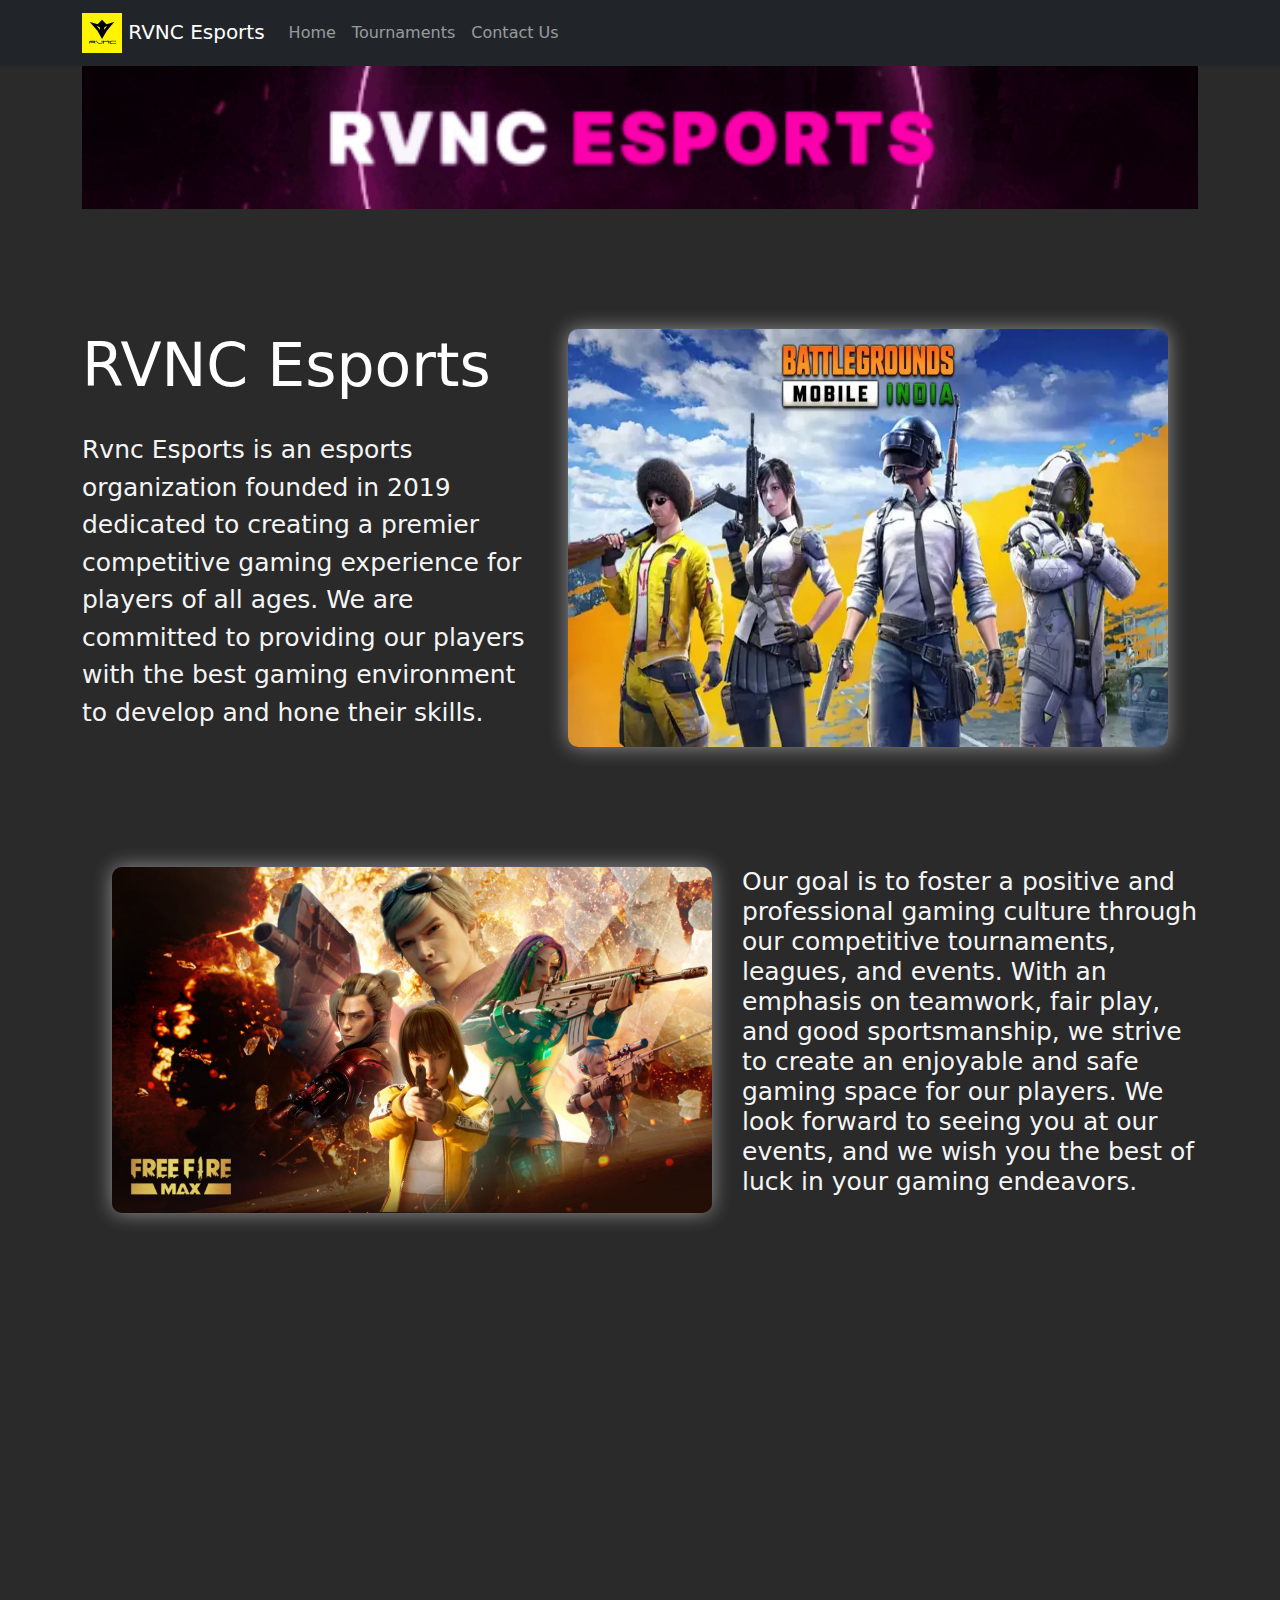
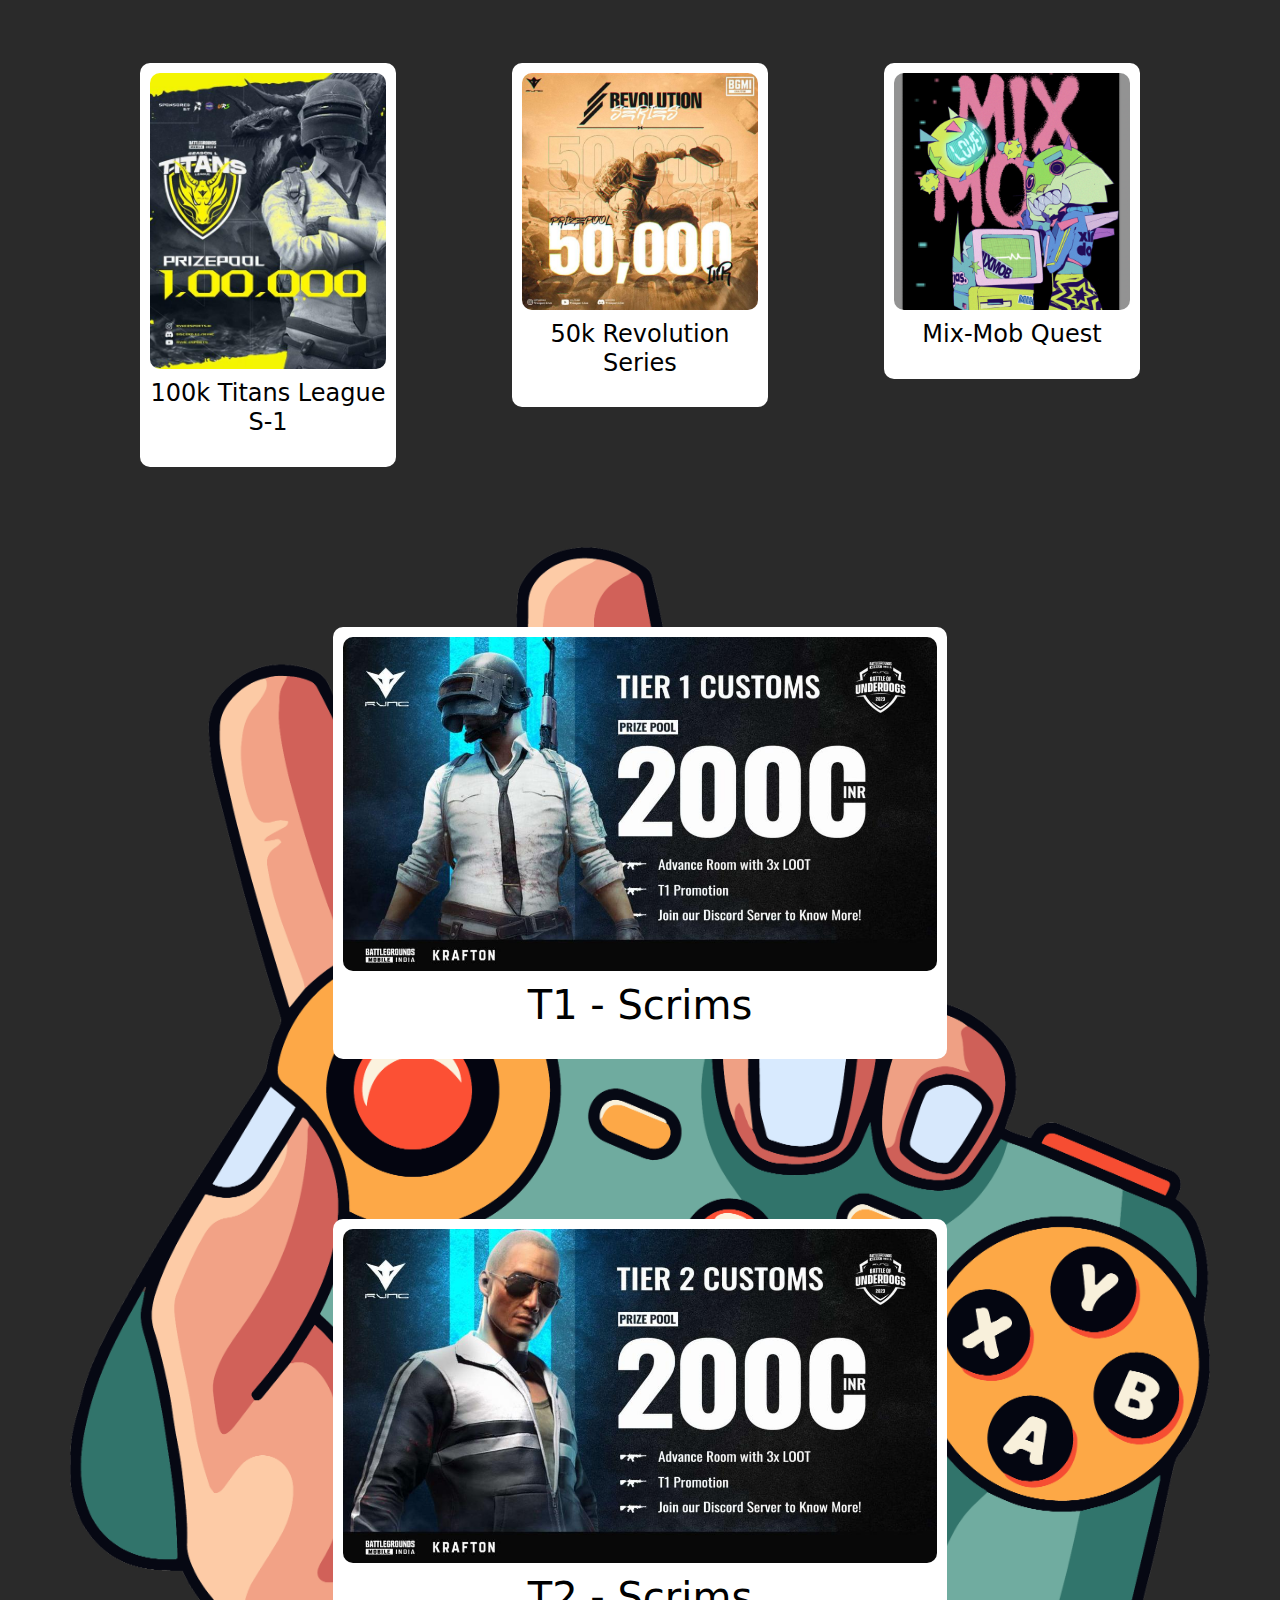
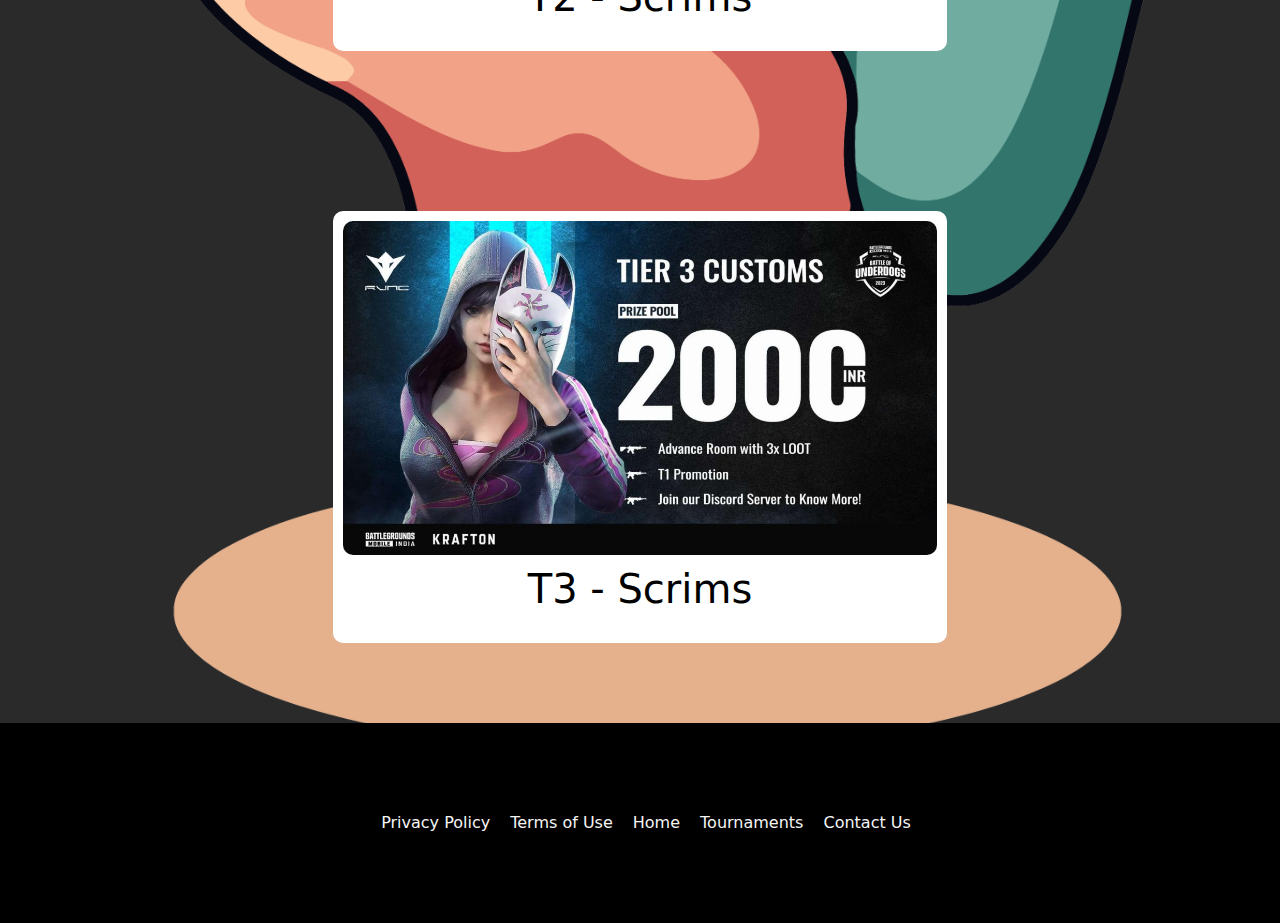
<file: index.html>
<!DOCTYPE html>
<html lang="en">
  <head>
    <meta charset="UTF-8" />
    <meta name="viewport" content="width=device-width, initial-scale=1.0" />
    <link
      rel="stylesheet"
      href="https://cdn.jsdelivr.net/npm/bootstrap@5.3.0/dist/css/bootstrap.min.css"
    />
    <title>RVNC E-Sports</title>
    <link rel="stylesheet" href="style.css" />
    <link rel="stylesheet" href="https://cdnjs.cloudflare.com/ajax/libs/font-awesome/6.4.0/css/all.min.css" integrity="sha512-iecdLmaskl7CVkqkXNQ/ZH/XLlvWZOJyj7Yy7tcenmpD1ypASozpmT/E0iPtmFIB46ZmdtAc9eNBvH0H/ZpiBw==" crossorigin="anonymous" referrerpolicy="no-referrer" />
    <link rel = "icon" href = "./favicon-32x32.png" type = "image/x-icon">
  </head>

  <body>
    <nav class="navbar navbar-expand-lg navbar-dark bg-dark">
      <div class="container">
        <a target="_blank" class="navbar-brand" href="https://discord.gg/C8SjMSvRBM"
          ><img src="./logo.webp" alt="" /> RVNC Esports</a
        >
        <button
          class="navbar-toggler"
          type="button"
          data-bs-toggle="collapse"
          data-bs-target="#navbarNav"
          aria-controls="navbarNav"
          aria-expanded="false"
          aria-label="Toggle navigation"
        >
          <span class="navbar-toggler-icon"></span>
        </button>
        <div class="collapse navbar-collapse" id="navbarNav">
          <ul class="navbar-nav ml-auto">
            <li class="nav-item">
              <a class="nav-link" href="#home">Home</a>
            </li>
            <li class="nav-item">
              <a class="nav-link" href="#tourny">Tournaments</a>
            </li>
            <li class="nav-item">
              <a target="_blank" class="nav-link" href="https://discord.gg/C8SjMSvRBM">Contact Us</a>
            </li>
          </ul>
        </div>
      </div>
    </nav>

    <div id="home" class="container">
      <img class="welcome" src="./welcomeText.gif" alt="" />
    </div>

    <!-- <div class="lives container">
        <iframe src="https://www.youtube.com/embed/Nm-rucbcTk8" title="ULTIMATE LEAGUE | BGMI | GRAND FINALS" frameborder="0" allow="accelerometer; autoplay; clipboard-write; encrypted-media; gyroscope; picture-in-picture; web-share" allowfullscreen></iframe>
    </div> -->

    <div class="container header">
      <div class="about">
        <h1 class="heading">RVNC Esports</h1>
        <p>
          Rvnc Esports is an esports organization founded in 2019 dedicated to
          creating a premier competitive gaming experience for players of all
          ages. We are committed to providing our players with the best gaming
          environment to develop and hone their skills.
        </p>
      </div>
      <img class="image r" src="./bgmi.webp" alt="" />
    </div>
    <div class="container header h2">
      <img class="image l" src="./Free-Fire-MAX-Art.avif" alt="" />
      <div class="about">
        <p>
            Our goal is to foster a positive and professional gaming culture through our competitive tournaments, leagues, and events. With an emphasis on teamwork, fair play, and good sportsmanship, we strive to create an enjoyable and safe gaming space for our players. We look forward to seeing you at our events, and we wish you the best of luck in your gaming endeavors.
        </p>
      </div>
    </div>


    <div class="container socials">
        <a target="_blank" href="https://youtu.be/BRQ0kMvE4sg"><i class="fa-brands fa-youtube"></i></a>
        <a target="_blank" href="https://instagram.com/rvncesports.in?igshid=NTdlMDg3MTY="><i class="fa-brands fa-instagram"></i></a>
        <a target="_blank" href="https://discord.gg/rvnc 
        "><i class="fa-brands fa-discord"></i></a>
    </div>


    <div id="tourny" class="container tournys">
        <a target="_blank" href="https://discord.com/channels/865896332895584257/1124776372489945088" class="leagues">
            <img src="./100k.jpg" alt="">
            <h2>100k Titans League S-1</h2>
        </a>
        <a target="_blank" href="https://discord.com/channels/865896332895584257/1126548085691134063" class="leagues">
            <img src="./50k.jpg" alt="">
            <h2>50k Revolution Series</h2>
        </a>
        <a target="_blank" href="https://discord.com/channels/865896332895584257/1118524689803911208" class="leagues">
            <img src="./mix-mob.png" alt="">
            <h2>Mix-Mob Quest</h2>
        </a>
    </div>

    <div class="container tournys back">
        <a target="_blank" href="https://discord.com/channels/865896332895584257/891560253496377364" class="scrims">
            <img src="./t1.jpg" alt="">
            <h2>T1 - Scrims</h2>
        </a>
        <a target="_blank" href="https://discord.com/channels/865896332895584257/891560241479688253" class="scrims">
            <img src="./t2.jpg" alt="">
            <h2>T2 - Scrims</h2>
        </a>
        <a target="_blank" href="https://discord.com/channels/865896332895584257/891560160345088020" class="scrims">
            <img src="./t3.jpg" alt="">
            <h2>T3 - Scrims</h2>
        </a>
    </div>


    <div class="footer">
        <ul class="footer-ele">
            <li><a target="_blank" href="./privacyPolicy.html"> Privacy Policy</a></li>
            <li><a target="_blank" href="./termsOfUse.html"> Terms of Use</a></li>
            <li><a target="_blank" href="#home"> Home</a></li>
            <li><a target="_blank" href="#tourny"> Tournaments</a></li>
            <li><a target="_blank" href="#contact"> Contact Us</a></li>
        </ul>
    </div>

    <script src="https://cdn.jsdelivr.net/npm/bootstrap@5.3.0/dist/js/bootstrap.bundle.min.js"></script>
  </body>
</html>
</file>
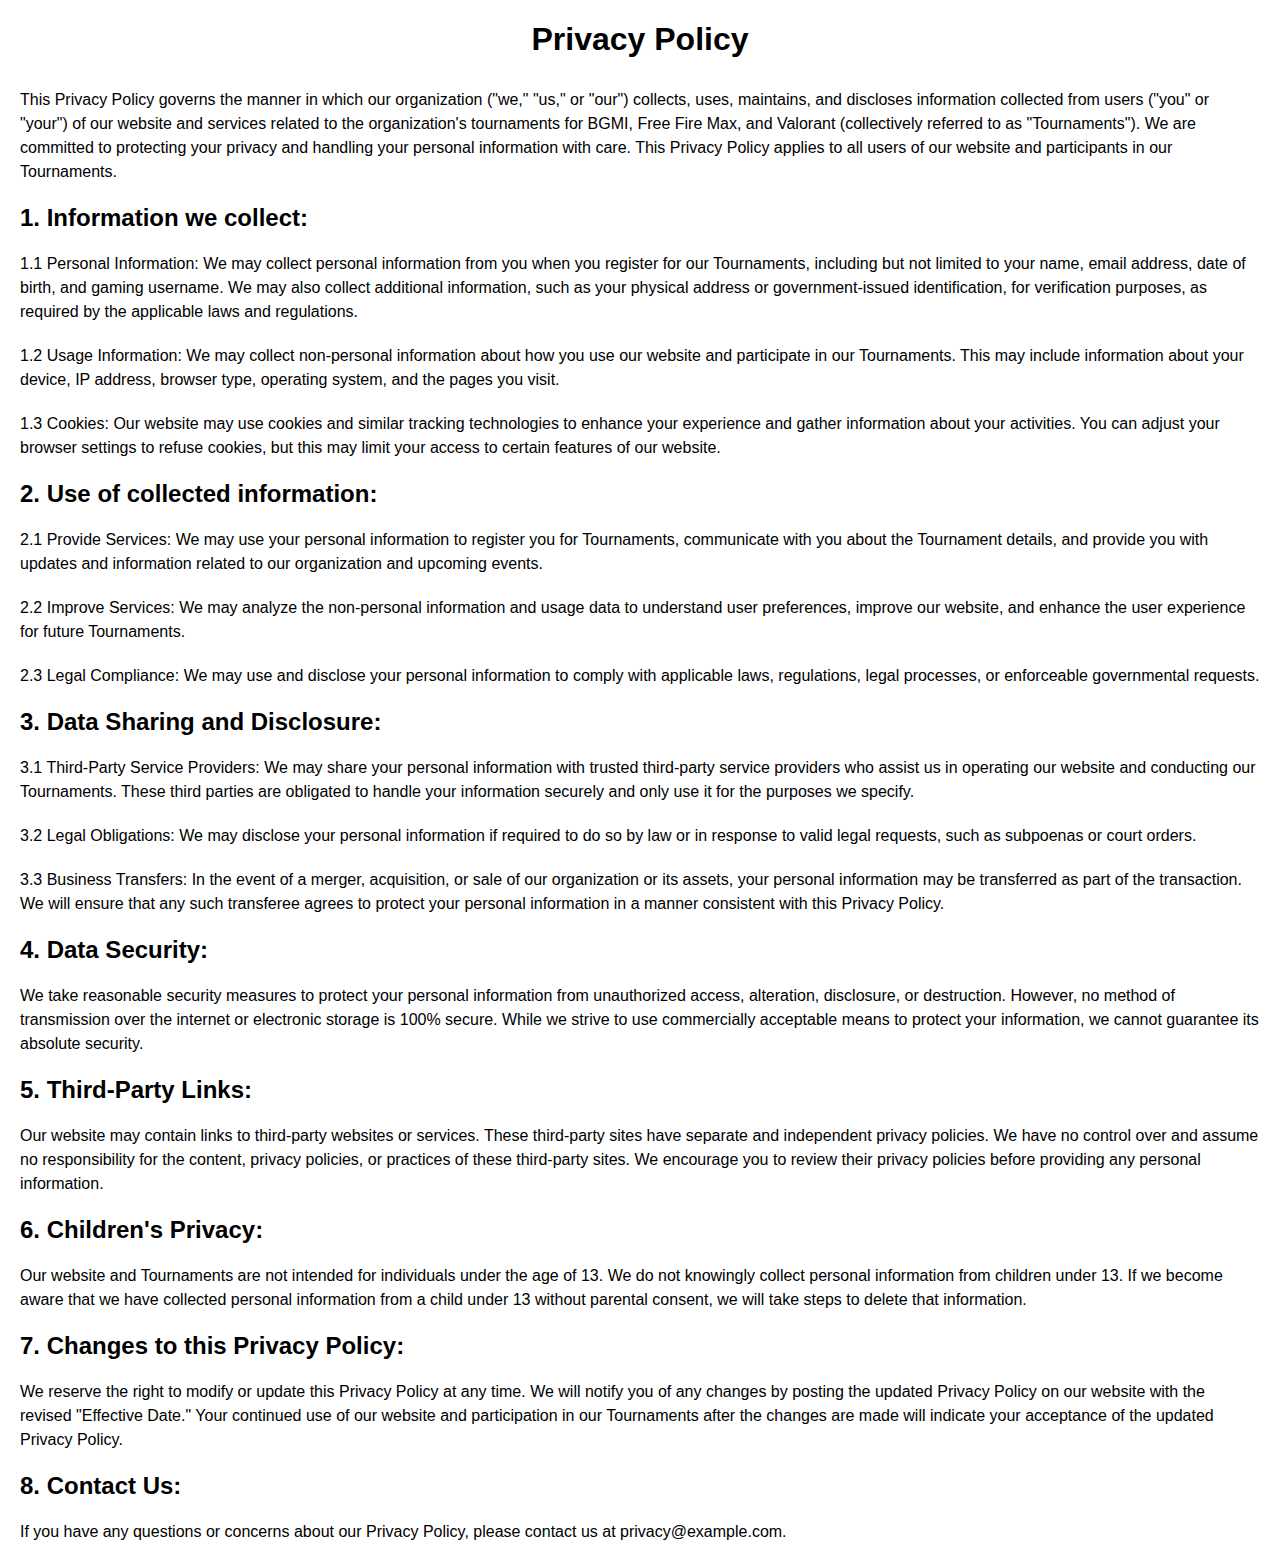
<file: privacyPolicy.html>
<!DOCTYPE html>
<html lang="en">

<head>
  <meta charset="UTF-8">
  <meta name="viewport" content="width=device-width, initial-scale=1.0">
  <title>Privacy Policy</title>
  <style>
    body {
      font-family: Arial, sans-serif;
      margin: 20px;
    }

    h1 {
      text-align: center;
      margin-bottom: 30px;
    }

    p {
      line-height: 1.5;
      margin-bottom: 20px;
    }

    @media (max-width: 600px) {
      h1 {
        font-size: 24px;
      }
    }
  </style>
</head>

<body>
  <h1>Privacy Policy</h1>

  <p>This Privacy Policy governs the manner in which our organization ("we," "us," or "our") collects, uses, maintains, and discloses information collected from users ("you" or "your") of our website and services related to the organization's tournaments for BGMI, Free Fire Max, and Valorant (collectively referred to as "Tournaments"). We are committed to protecting your privacy and handling your personal information with care. This Privacy Policy applies to all users of our website and participants in our Tournaments.</p>

  <h2>1. Information we collect:</h2>

  <p>1.1 Personal Information: We may collect personal information from you when you register for our Tournaments, including but not limited to your name, email address, date of birth, and gaming username. We may also collect additional information, such as your physical address or government-issued identification, for verification purposes, as required by the applicable laws and regulations.</p>

  <p>1.2 Usage Information: We may collect non-personal information about how you use our website and participate in our Tournaments. This may include information about your device, IP address, browser type, operating system, and the pages you visit.</p>

  <p>1.3 Cookies: Our website may use cookies and similar tracking technologies to enhance your experience and gather information about your activities. You can adjust your browser settings to refuse cookies, but this may limit your access to certain features of our website.</p>

  <h2>2. Use of collected information:</h2>

  <p>2.1 Provide Services: We may use your personal information to register you for Tournaments, communicate with you about the Tournament details, and provide you with updates and information related to our organization and upcoming events.</p>

  <p>2.2 Improve Services: We may analyze the non-personal information and usage data to understand user preferences, improve our website, and enhance the user experience for future Tournaments.</p>

  <p>2.3 Legal Compliance: We may use and disclose your personal information to comply with applicable laws, regulations, legal processes, or enforceable governmental requests.</p>

  <h2>3. Data Sharing and Disclosure:</h2>

  <p>3.1 Third-Party Service Providers: We may share your personal information with trusted third-party service providers who assist us in operating our website and conducting our Tournaments. These third parties are obligated to handle your information securely and only use it for the purposes we specify.</p>

  <p>3.2 Legal Obligations: We may disclose your personal information if required to do so by law or in response to valid legal requests, such as subpoenas or court orders.</p>

  <p>3.3 Business Transfers: In the event of a merger, acquisition, or sale of our organization or its assets, your personal information may be transferred as part of the transaction. We will ensure that any such transferee agrees to protect your personal information in a manner consistent with this Privacy Policy.</p>

  <h2>4. Data Security:</h2>

  <p>We take reasonable security measures to protect your personal information from unauthorized access, alteration, disclosure, or destruction. However, no method of transmission over the internet or electronic storage is 100% secure. While we strive to use commercially acceptable means to protect your information, we cannot guarantee its absolute security.</p>

  <h2>5. Third-Party Links:</h2>

  <p>Our website may contain links to third-party websites or services. These third-party sites have separate and independent privacy policies. We have no control over and assume no responsibility for the content, privacy policies, or practices of these third-party sites. We encourage you to review their privacy policies before providing any personal information.</p>

  <h2>6. Children's Privacy:</h2>

  <p>Our website and Tournaments are not intended for individuals under the age of 13. We do not knowingly collect personal information from children under 13. If we become aware that we have collected personal information from a child under 13 without parental consent, we will take steps to delete that information.</p>

  <h2>7. Changes to this Privacy Policy:</h2>

  <p>We reserve the right to modify or update this Privacy Policy at any time. We will notify you of any changes by posting the updated Privacy Policy on our website with the revised "Effective Date." Your continued use of our website and participation in our Tournaments after the changes are made will indicate your acceptance of the updated Privacy Policy.</p>

  <h2>8. Contact Us:</h2>

  <p>If you have any questions or concerns about our Privacy Policy, please contact us at privacy@example.com.</p>
</body>

</html>
</file>
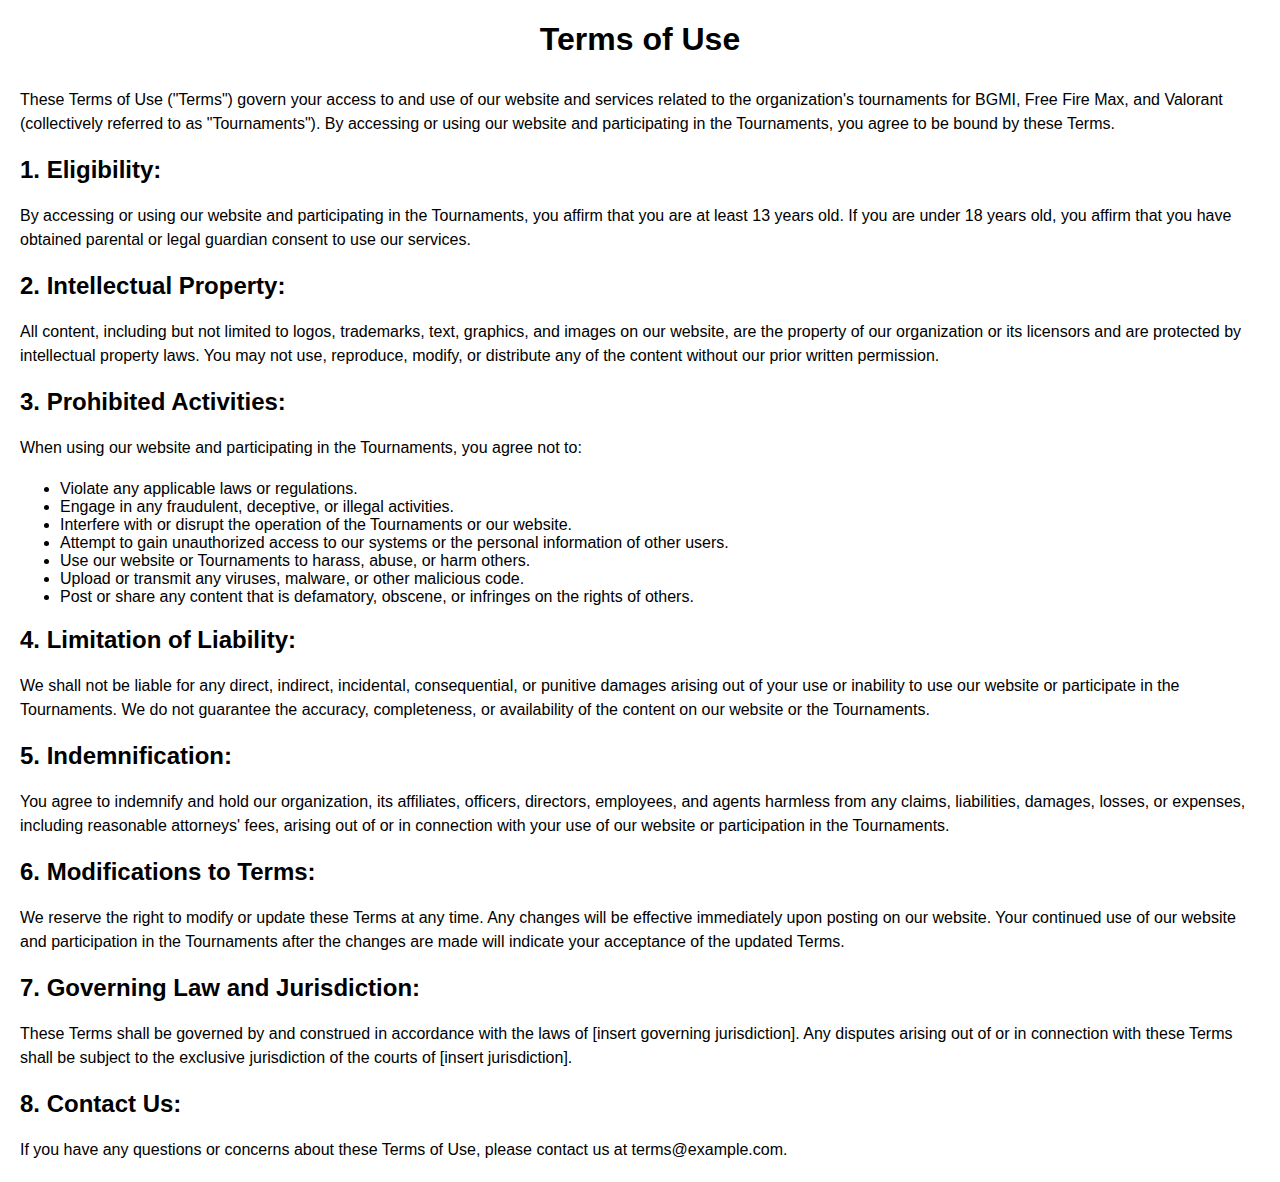
<file: termsOfUse.html>
<!DOCTYPE html>
<html lang="en">

<head>
  <meta charset="UTF-8">
  <meta name="viewport" content="width=device-width, initial-scale=1.0">
  <title>Terms of Use</title>
  <style>
    body {
      font-family: Arial, sans-serif;
      margin: 20px;
    }

    h1 {
      text-align: center;
      margin-bottom: 30px;
    }

    p {
      line-height: 1.5;
      margin-bottom: 20px;
    }

    @media (max-width: 600px) {
      h1 {
        font-size: 24px;
      }
    }
  </style>
</head>

<body>
  <h1>Terms of Use</h1>

  <p>These Terms of Use ("Terms") govern your access to and use of our website and services related to the organization's tournaments for BGMI, Free Fire Max, and Valorant (collectively referred to as "Tournaments"). By accessing or using our website and participating in the Tournaments, you agree to be bound by these Terms.</p>

  <h2>1. Eligibility:</h2>

  <p>By accessing or using our website and participating in the Tournaments, you affirm that you are at least 13 years old. If you are under 18 years old, you affirm that you have obtained parental or legal guardian consent to use our services.</p>

  <h2>2. Intellectual Property:</h2>

  <p>All content, including but not limited to logos, trademarks, text, graphics, and images on our website, are the property of our organization or its licensors and are protected by intellectual property laws. You may not use, reproduce, modify, or distribute any of the content without our prior written permission.</p>

  <h2>3. Prohibited Activities:</h2>

  <p>When using our website and participating in the Tournaments, you agree not to:</p>

  <ul>
    <li>Violate any applicable laws or regulations.</li>
    <li>Engage in any fraudulent, deceptive, or illegal activities.</li>
    <li>Interfere with or disrupt the operation of the Tournaments or our website.</li>
    <li>Attempt to gain unauthorized access to our systems or the personal information of other users.</li>
    <li>Use our website or Tournaments to harass, abuse, or harm others.</li>
    <li>Upload or transmit any viruses, malware, or other malicious code.</li>
    <li>Post or share any content that is defamatory, obscene, or infringes on the rights of others.</li>
  </ul>

  <h2>4. Limitation of Liability:</h2>

  <p>We shall not be liable for any direct, indirect, incidental, consequential, or punitive damages arising out of your use or inability to use our website or participate in the Tournaments. We do not guarantee the accuracy, completeness, or availability of the content on our website or the Tournaments.</p>

  <h2>5. Indemnification:</h2>

  <p>You agree to indemnify and hold our organization, its affiliates, officers, directors, employees, and agents harmless from any claims, liabilities, damages, losses, or expenses, including reasonable attorneys' fees, arising out of or in connection with your use of our website or participation in the Tournaments.</p>

  <h2>6. Modifications to Terms:</h2>

  <p>We reserve the right to modify or update these Terms at any time. Any changes will be effective immediately upon posting on our website. Your continued use of our website and participation in the Tournaments after the changes are made will indicate your acceptance of the updated Terms.</p>

  <h2>7. Governing Law and Jurisdiction:</h2>

  <p>These Terms shall be governed by and construed in accordance with the laws of [insert governing jurisdiction]. Any disputes arising out of or in connection with these Terms shall be subject to the exclusive jurisdiction of the courts of [insert jurisdiction].</p>

  <h2>8. Contact Us:</h2>

  <p>If you have any questions or concerns about these Terms of Use, please contact us at terms@example.com.</p>
</body>

</html>
</file>
<file: style.css>
*{
    margin: 0px;
    padding: 0px;
}

body{
    background-color: rgba(0, 0, 0, 0.837);
}

.container{
    width: 100%;
}

.navbar-brand img{
    width: 40px;
}

.welcome{
    width: 100%;
}

.lives{
    display: flex;
    align-items: center;
    justify-content: center;
    width: 75%;
}

.lives iframe{
    width: 100%;
    height: 100%;
}

.heading
{
    color: white;
}

.image{
    max-width: 98%;
    margin-left: 30px;
    margin-right: 30px;
    width: 600px;
    border-radius: 10px;
    box-shadow: 0 0 20px rgba(255, 255, 255, 0.492);
}

.header{
    display: flex;
    justify-content: space-between;
    margin: 120px auto;
}

h1{
    font-size: 60px;
    margin-bottom: 30px;
}

.about p{
    color: whitesmoke;
    font-size: 25px;
}

.footer{
    height: 200px;
    background-color: black;
}

.footer-ele{
    display: flex;
    color: white;
    align-items: center;
    flex-wrap: wrap;
    justify-content: center;
    height: 100%;
    list-style-type: none;
}

.footer-ele li{
    margin-right: 20px;
}
a{
    text-decoration: none;
    color: whitesmoke;
    transition: color 0.3s ease;
}

a:hover{
    color: red;
}

.socials{
    display: flex;
    align-items: center;
    justify-content: space-evenly;
    margin: 70px auto;
    width: 60%;
}

.socials i{
    font-size: 120px;
    margin-right: 30px;
}

.fa-youtube{
    color: #FF0000;
}

.fa-instagram {
    background: -webkit-linear-gradient(#405DE6, #5B51D8, #833AB4, #C13584, #E1306C, #FD1D1D, #F56040, #F77737, #FCAF45, #FFDC80);
    background-clip: border-box;
    -webkit-background-clip: text;
    -webkit-text-fill-color: transparent;
}

.fa-discord{
    color: #5562EA;
    background-clip: border-box;
    -webkit-background-clip: text;
}

.tournys{
    display: flex;
    flex-wrap: wrap;
    justify-content: space-evenly;
}

.back{
    background: url('./controller\ 2.png') no-repeat;
    background-size:cover;
}

.leagues,.scrims{
    display: flex;
    flex-direction: column;
    width: 23%;
    border-radius: 10px;
    background-color: white;
    padding: 10px;
    height: fit-content;
    margin: 80px auto;
    text-align: center;
    transition: box-shadow 0.4s ease;
}

.leagues h2, .scrims h2{
    font-size: 24px;
    margin-top: 10px;
    margin-bottom: 20px;
    color: black;
}

.scrims h2{
    font-size: 40px;
}

.leagues img, .scrims img{
    border-radius: 10px;
}

.scrims{
    width: 55%;
}

.leagues:hover, .scrims:hover{
    box-shadow: 10px 10px 30px rgba(245, 245, 245, 0.533);
}

@media screen and (max-width: 600px){
    .image{
        width: 100%;
        height: fit-content;
        margin: 0px;
    }

    h1{
        font-size: 24px;
    }

    .about{
        margin-bottom: 20px;
    }

    .about p{
        font-size: 18px;
    }

    .header{
        flex-direction: column;
        width: 90%;
    }

    .h2{
        flex-direction: column-reverse;
    }

    .socials{
        align-self: center;
    }

    .socials i{
        font-size: 4rem;
    }

    .tournys a{
        width: 80%;
    }

    .leagues, .scrims{
        margin: 50px auto;
    }

    .scrims h2,.leagues h2{
        font-size: 20px;
        margin: 10px;
    }

}
</file>
